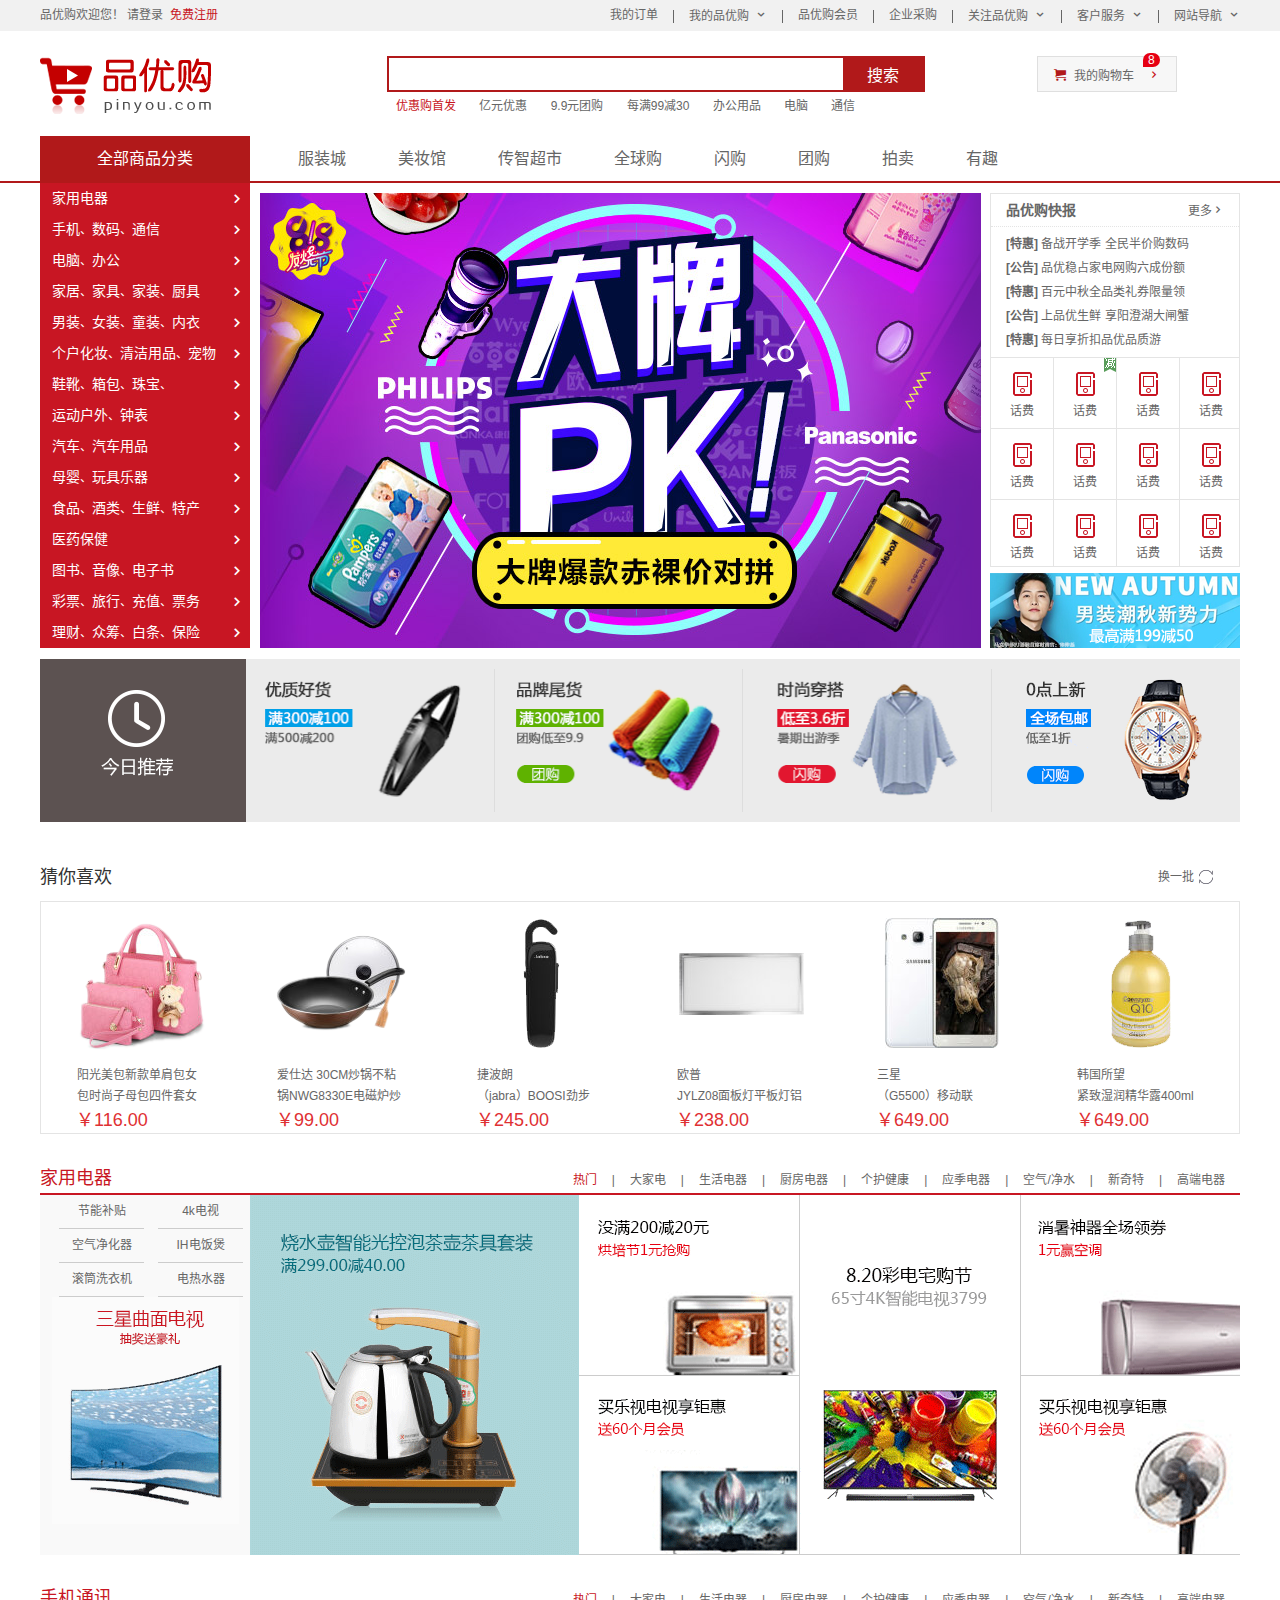
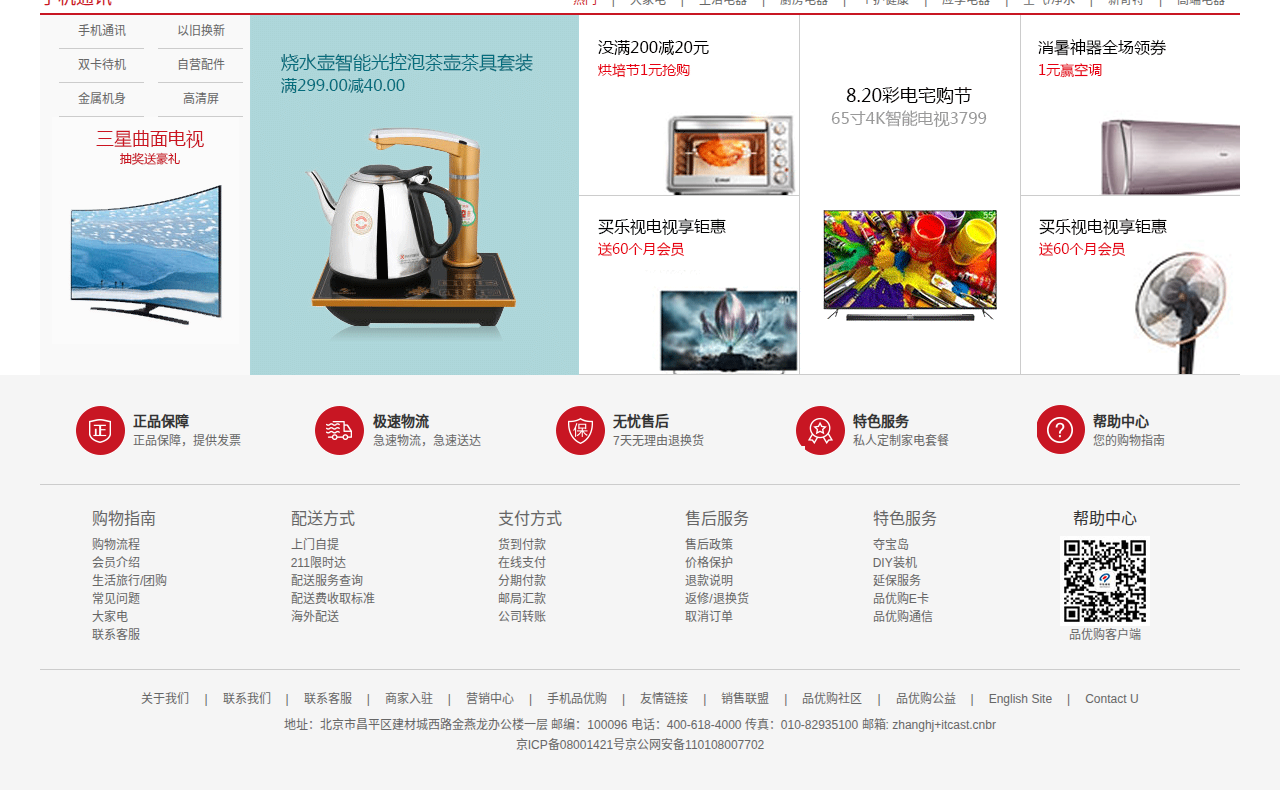
<file: index.html>
<!DOCTYPE html>
<html lang="zh-CN">
<head>
    <meta charset="UTF-8">
    <meta http-equiv="X-UA-Compatible" content="IE=edge">
    <meta name="viewport" content="width=device-width, initial-scale=1.0">
    <meta name="description"
          content="品优购商城-专业的综合网上购物商城，为您提供正品低价的购物选择、优质便捷的服务体验。商品来自全球数十万品牌商家，囊括家电、手机、电脑、服装、居家、母婴、美妆、个护、食品、生鲜等丰富品类，满足各种购物需求。"/>
    <meta name="Keywords" content="网上购物,网上商城,家电,手机,电脑,服装,居家,母婴,美妆,个护,食品,生鲜"/>
    <title>品优购商城-正品低价、品质保障、配送及时、轻松购物！</title>
    <link rel="shortcut icon" href="favicon.ico" />
    <link rel="stylesheet" href="css/base.css">
    <link rel="stylesheet" href="css/common.css">
    <link rel="stylesheet" href="css/index.css">
</head>
<body>
    <!-- 快捷导航栏 -->
    <section class="shortcut">
        <div class="w f">
            <div class="fl">
                <ul>
                    <li>品优购欢迎您！&nbsp;</li>
                    <li>
                        <a href="#">请登录&nbsp;</a>
                        <a href="register.html" class="style_red">免费注册</a>
                    </li>
                </ul>
            </div>
            <div class="fr">
                <ul>
                    <li>我的订单</li>
                    <li></li>
                    <li class="arrow-icon">我的品优购</li>
                    <li></li>
                    <li>品优购会员</li>
                    <li></li>
                    <li>企业采购</li>
                    <li></li>
                    <li class="arrow-icon">关注品优购</li>
                    <li></li>
                    <li class="arrow-icon">客户服务</li>
                    <li></li>
                    <li class="arrow-icon">网站导航</li>
                </ul>
            </div>
        </div>
    </section>
    <!-- 头部区域 -->
    <header class="header w">
        <!-- logo制作 -->
        <div class="logo">
            <h1>
                <a href="index.html" title="品优购商城">品优购商城</a>
            </h1>
        </div>
        <!-- 搜索框 -->
        <div class="search">
            <input type="search"><button>搜索</button>
        </div>
        <!-- 热点词 -->
        <div class="hotwords">  
            <a href="#" class="style_red">优惠购首发</a>
            <a href="#">亿元优惠</a>
            <a href="#">9.9元团购</a>
            <a href="#">每满99减30</a>
            <a href="#">办公用品</a>
            <a href="#">电脑</a>
            <a href="#">通信</a>
        </div>
        <!-- 购物车 -->
        <div class="shopcar">
            我的购物车
            <i class="count">8</i>
        </div>
    </header>
    <!-- 导航部分 -->
    <nav class="nav">
        <div class="w navflex">
            <div class="dropdown">
                <div class="dt">
                    全部商品分类
                </div>
                <div class="dd">
                    <ul>
                        <li><a href="#">家用电器</a></li>
                        <li><a href="list.html">手机</a>、<a href="#">数码</a>、<a href="#">通信</a></li>
                        <li><a href="#">电脑</a>、<a href="#">办公</a></li>
                        <li><a href="#">家居</a>、<a href="#">家具</a>、<a href="#">家装</a>、<a href="#">厨具</a></li>
                        <li><a href="#">男装</a>、<a href="#">女装</a>、<a href="#">童装</a>、<a href="#">内衣</a></li>
                        <li><a href="#">个户化妆</a>、<a href="#">清洁用品</a>、<a href="#">宠物</a></li>
                        <li><a href="#">鞋靴</a>、<a href="#">箱包</a>、<a href="#">珠宝</a>、<a href="#"></a></li>
                        <li><a href="#">运动户外</a>、<a href="#">钟表</a></li>
                        <li><a href="#">汽车</a>、<a href="#">汽车用品</a></li>
                        <li><a href="#">母婴</a>、<a href="#">玩具乐器</a></li>
                        <li><a href="#">食品</a>、<a href="#">酒类</a>、<a href="#">生鲜</a>、<a href="#">特产</a></li>
                        <li><a href="#">医药保健</a></li>
                        <li><a href="#">图书</a>、<a href="#">音像</a>、<a href="#">电子书</a></li>
                        <li><a href="#">彩票</a>、<a href="#">旅行</a>、<a href="#">充值</a>、<a href="#">票务</a></li>
                        <li class="last"><a href="">理财</a>、<a href="">众筹</a>、<a href="#">白条</a>、<a href="#">保险</a></li>
                    </ul>
                </div>
            </div>
            <div class="navitems">
                <ul>                                                                     
                    <li><a href="#">服装城</a></li>
                    <li><a href="#">美妆馆</a></li>
                    <li><a href="#">传智超市</a></li>
                    <li><a href="#">全球购</a></li>
                    <li><a href="#">闪购</a></li>
                    <li><a href="#">团购</a></li>
                    <li><a href="#">拍卖</a></li>
                    <li><a href="#">有趣</a></li>
                </ul>
            </div>
        </div>
        
    </nav>
    <!-- 首页专有模块 -->
    <div class="w">
        <div class="main">
            <div class="focus">
                <ul>
                    <li>
                        <img src="upload/focus.png" alt="">
                    </li>
                </ul>
            </div>
            <div class="newsflash">
                <div class="news">
                    <div class="news-hd">
                        <h5>品优购快报</h5>
                        <a href="#" class="more">更多</a>
                    </div>
                    <div class="news-bd">
                        <ul>
                            <li><a href="#"><strong>[特惠]</strong> 备战开学季 全民半价购数码</a></li>
                            <li><a href="#"><strong>[公告]</strong> 品优稳占家电网购六成份额</a></li>
                            <li><a href="#"><strong>[特惠]</strong> 百元中秋全品类礼券限量领</a></li>
                            <li><a href="#"><strong>[公告]</strong> 上品优生鲜 享阳澄湖大闸蟹</a></li>
                            <li><a href="#"><strong>[特惠]</strong> 每日享折扣品优品质游</a></li>
                        </ul>
                    </div>
                </div>
                <div class="lifeservice">
                    <ul>
                        <li>
                            <i></i>
                            <p>话费</p>
                        </li>
                        <li>
                            <i></i>
                            <span><img src="images/discount.png" alt=""></span>
                            <p>话费</p>
                        </li>
                        <li>
                            <i></i>
                            <p>话费</p>
                        </li>
                        <li>
                            <i></i>
                            <p>话费</p>
                        </li>
                        <li>
                            <i></i>
                            <p>话费</p>
                        </li>
                        <li>
                            <i></i>
                            <p>话费</p>
                        </li>
                        <li>
                            <i></i>
                            <p>话费</p>
                        </li>
                        <li>
                            <i></i>
                            <p>话费</p>
                        </li>
                        <li>
                            <i></i>
                            <p>话费</p>
                        </li>
                        <li>
                            <i></i>
                            <p>话费</p>
                        </li>
                        <li>
                            <i></i>
                            <p>话费</p>
                        </li>
                        <li>
                            <i></i>
                            <p>话费</p>
                        </li>
                    </ul>
                </div>
                <div class="bargain">
                    <img src="upload/bargain.png" alt="">
                </div>
            </div>
        </div>
    </div>
    <!-- 推荐模块 -->
    <div class="w recom">
        <div class="recom_hd">
            <img src="images/recom_hd.png" alt="">
        </div>
        <div class="recom_bd">
            <ul>
                <li><img src="upload/recom_bd1.png" alt=""></li>
                <li><img src="upload/recom_bd2.png" alt=""></li>
                <li><img src="upload/recom_bd3.png" alt=""></li>
                <li><img src="upload/recom_bd4.png" alt=""></li>
            </ul>
        </div>
    </div>
    <!-- 猜你喜欢 -->
    <div class="w">
        <div class="like">
            <div class="like_hd">
                <h4>猜你喜欢</h4>
                <div class="refresh">换一批</div>
            </div>
            <div class="like_bd">
                <ul>
                    <li>
                        <div class="photo">
                            <img src="upload/like1.png" alt="">
                        </div>
                        <div class="title">
                            <p>阳光美包新款单肩包女<br>
                                包时尚子母包四件套女</p>
                            <div class="price">￥116.00</div>
                        </div>
                    </li>
                    <li>
                        <div class="photo">
                            <img src="upload/like2.png" alt="">
                        </div>
                        <div class="title">
                            <p>爱仕达 30CM炒锅不粘<br>
                                锅NWG8330E电磁炉炒</p>
                            <div class="price">￥99.00</div>
                        </div>
                    </li>
                    <li>
                        <div class="photo">
                            <img src="upload/like3.png" alt="">
                        </div>
                        <div class="title">
                            <p>捷波朗<br>
                                （jabra）BOOSI劲步</p>
                            <div class="price">￥245.00</div>
                        </div> 
                    </li>
                    <li>
                        <div class="photo">
                            <img src="upload/like4.png" alt="">
                        </div>
                        <div class="title">
                            <p>欧普<br>
                                JYLZ08面板灯平板灯铝</p>
                            <div class="price">￥238.00</div>
                        </div>
                    </li>
                    <li>
                        <div class="photo">
                            <img src="upload/like5.png" alt="">
                        </div>
                        <div class="title">
                            <p>三星<br>
                                （G5500）移动联</p>
                            <div class="price">￥649.00</div>
                        </div>                       
                    </li>
                    <li>
                        <div class="photo">
                            <img src="upload/like6.png" alt="">
                        </div>
                        <div class="title">
                            <p>韩国所望<br>
                                紧致湿润精华露400ml</p>
                            <div class="price">￥649.00</div>
                        </div>
                    </li>
                </ul>
            </div>
        </div>
    </div>
    <!-- 楼层区域 -->
    <div class="floor">
        <div class="w jiadian">
            <div class="box_hd">
                <h3>家用电器</h3>
                <div class="tab_list">
                    <ul>
                        <li><a href="#" class="style_red">热门</a>|</li>
                        <li><a href="#">大家电</a>|</li>
                        <li><a href="#">生活电器</a>|</li>
                        <li><a href="#">厨房电器</a>|</li>
                        <li><a href="#">个护健康</a>|</li>
                        <li><a href="#">应季电器</a>|</li>
                        <li><a href="#">空气/净水</a>|</li>
                        <li><a href="#">新奇特</a>|</li>
                        <li><a href="#">高端电器</a></li>
                    </ul>
                </div>
            </div>
            <div class="box_bd">
                <div class="tab_content">
                    <div class="tab_list_item">
                        <div class="col_210">
                            <ul>
                                <li><a href="#">节能补贴</a></li>
                                <li><a href="#">4k电视</a></li>
                                <li><a href="#">空气净化器</a></li>
                                <li><a href="#">IH电饭煲</a></li>
                                <li><a href="#">滚筒洗衣机</a></li>
                                <li><a href="#">电热水器</a></li>
                            </ul>
                            <a href="#"><img src="upload/floor-1-1.png" alt=""></a>
                        </div>
                        <div class="col_329">
                            <a href="#"><img src="upload/floor-1-b01.png" alt=""></a>
                        </div>
                        <div class="col_221 bb">
                            <a href="#" class="bb"><img src="upload/floor-1-2.png" alt=""></a>
                            <a href="#"><img src="upload/floor-1-3.png" alt=""></a>
                        </div>
                        <div class="col_221 bb">
                            <a href="#"><img src="upload/floor-1-4.png" alt=""></a>
                        </div>
                        <div class="col_219 bb">
                            <a href="#" class="bb"><img src="upload/floor-1-5.png" alt=""></a>
                            <a href="#"><img src="upload/floor-1-6.png" alt=""></a>
                        </div>
                    </div>
                </div>
            </div>
        </div>
        <!-- 手机通讯 -->
        <div class="w shouji">
            <div class="box_hd">
                <h3>手机通讯</h3>
                <div class="tab_list">
                    <ul>
                        <li><a href="#" class="style_red">热门</a>|</li>
                        <li><a href="#">大家电</a>|</li>
                        <li><a href="#">生活电器</a>|</li>
                        <li><a href="#">厨房电器</a>|</li>
                        <li><a href="#">个护健康</a>|</li>
                        <li><a href="#">应季电器</a>|</li>
                        <li><a href="#">空气/净水</a>|</li>
                        <li><a href="#">新奇特</a>|</li>
                        <li><a href="#">高端电器</a></li>
                    </ul>
                </div>
            </div>
            <div class="box_bd">
                <div class="tab_content">
                    <div class="tab_list_item">
                        <div class="col_210">
                            <ul>
                                <li><a href="#">手机通讯</a></li>
                                <li><a href="#">以旧换新</a></li>
                                <li><a href="#">双卡待机</a></li>
                                <li><a href="#">自营配件</a></li>
                                <li><a href="#">金属机身</a></li>
                                <li><a href="#">高清屏</a></li>
                            </ul>
                            <a href="#"><img src="upload/floor-1-1.png" alt=""></a>
                        </div>
                        <div class="col_329">
                            <a href="#"><img src="upload/floor-1-b01.png" alt=""></a>
                        </div>
                        <div class="col_221 bb">
                            <a href="#" class="bb"><img src="upload/floor-1-2.png" alt=""></a>
                            <a href="#"><img src="upload/floor-1-3.png" alt=""></a>
                        </div>
                        <div class="col_221 bb">
                            <a href="#"><img src="upload/floor-1-4.png" alt=""></a>
                        </div>
                        <div class="col_219 bb">
                            <a href="#" class="bb"><img src="upload/floor-1-5.png" alt=""></a>
                            <a href="#"><img src="upload/floor-1-6.png" alt=""></a>
                        </div>
                    </div>
                </div>
            </div>
        </div>
    </div>
    <!-- 底部区域 -->
    <footer class="footer">
        <div class="w">
            <div class="mod_service">
                <ul>
                    <li>
                        <h5 class="one"></h5>
                        <div class="service_txt">
                            <h4>正品保障</h4>
                            <p>正品保障，提供发票</p>
                        </div>
                    </li>
                    <li>
                        <h5 class="two"></h5>
                        <div class="service_txt">
                            <h4>极速物流</h4>
                            <p>急速物流，急速送达</p>
                        </div>
                    </li>
                    <li>
                        <h5 class="three"></h5>
                        <div class="service_txt">
                            <h4>无忧售后</h4>
                            <p>7天无理由退换货</p>
                        </div>
                    </li>
                    <li>
                        <h5 class="four"></h5>
                        <div class="service_txt">
                            <h4>特色服务</h4>
                            <p>私人定制家电套餐</p>
                        </div>
                    </li>
                    <li>
                        <h5 class="five"></h5>
                        <div class="service_txt">
                            <h4>帮助中心</h4>
                            <p>您的购物指南</p>
                        </div>
                    </li>
                </ul>
            </div>
            <div class="mod_help">
                <dl>
                    <dt><a href="#">购物指南</a></dt>
                    <dd><a href="#">购物流程</a></dd>
                    <dd><a href="#">会员介绍</a></dd>
                    <dd><a href="#">生活旅行/团购</a></dd>
                    <dd><a href="#">常见问题</a></dd>
                    <dd><a href="#">大家电</</a></dd>
                    <dd><a href="#">联系客服</a></dd>
                </dl>
                <dl>
                    <dt><a href="#">配送方式</a></dt>
                    <dd><a href="#">上门自提</a></dd>
                    <dd><a href="#">211限时达</a></dd>
                    <dd><a href="#">配送服务查询</a></dd>
                    <dd><a href="#">配送费收取标准</a></dd>
                    <dd><a href="#">海外配送</a></dd>
                </dl>
                <dl>
                    <dt><a href="#">支付方式</a></dt>
                    <dd><a href="#">货到付款</a></dd>
                    <dd><a href="#">在线支付</a></dd>
                    <dd><a href="#">分期付款</a></dd>
                    <dd><a href="#">邮局汇款</a></dd>
                    <dd><a href="#">公司转账</a></dd>
                </dl>
                <dl>
                    <dt><a href="#">售后服务</a></dt>
                    <dd><a href="#">售后政策</a></dd>
                    <dd><a href="#">价格保护</a></dd>
                    <dd><a href="#">退款说明</a></dd>
                    <dd><a href="#">返修/退换货</a></dd>
                    <dd><a href="#">取消订单</a></dd>
                </dl>
                <dl>
                    <dt><a href="#">特色服务</a></dt>
                    <dd><a href="#">夺宝岛</a></dd>
                    <dd><a href="#">DIY装机</a></dd>
                    <dd><a href="#">延保服务</a></dd>
                    <dd><a href="#">品优购E卡</a></dd>
                    <dd><a href="#">品优购通信</a></dd>
                </dl>
                <dl>
                    <dt>帮助中心</dt>
                    <dd>
                        <img src="images/wx_cz.jpg" alt="">
                    </dd>
                    品优购客户端
                </dl>
            </div>
            <div class="mod_copyright"> 
                <div class="links">
                    <a href="#">关于我们</a>|<a href="#">联系我们</a>|<a href="#">联系客服</a>|<a href="#">商家入驻</a>|<a href="#">营销中心</a>|<a href="#">手机品优购</a>|<a href="#">友情链接</a>|<a href="#">销售联盟</a>|<a href="#">品优购社区</a>|<a href="#">品优购公益</a>|<a href="#">English Site</a>|<a href="#">Contact U</a>
                </div>
                <div class="copyright">
                    地址：北京市昌平区建材城西路金燕龙办公楼一层 邮编：100096 电话：400-618-4000 传真：010-82935100 邮箱: zhanghj+itcast.cnbr <br>
                    京ICP备08001421号京公网安备110108007702
                </div>
            </div>
        </div>
    </footer>
</body>
</html>
</file>
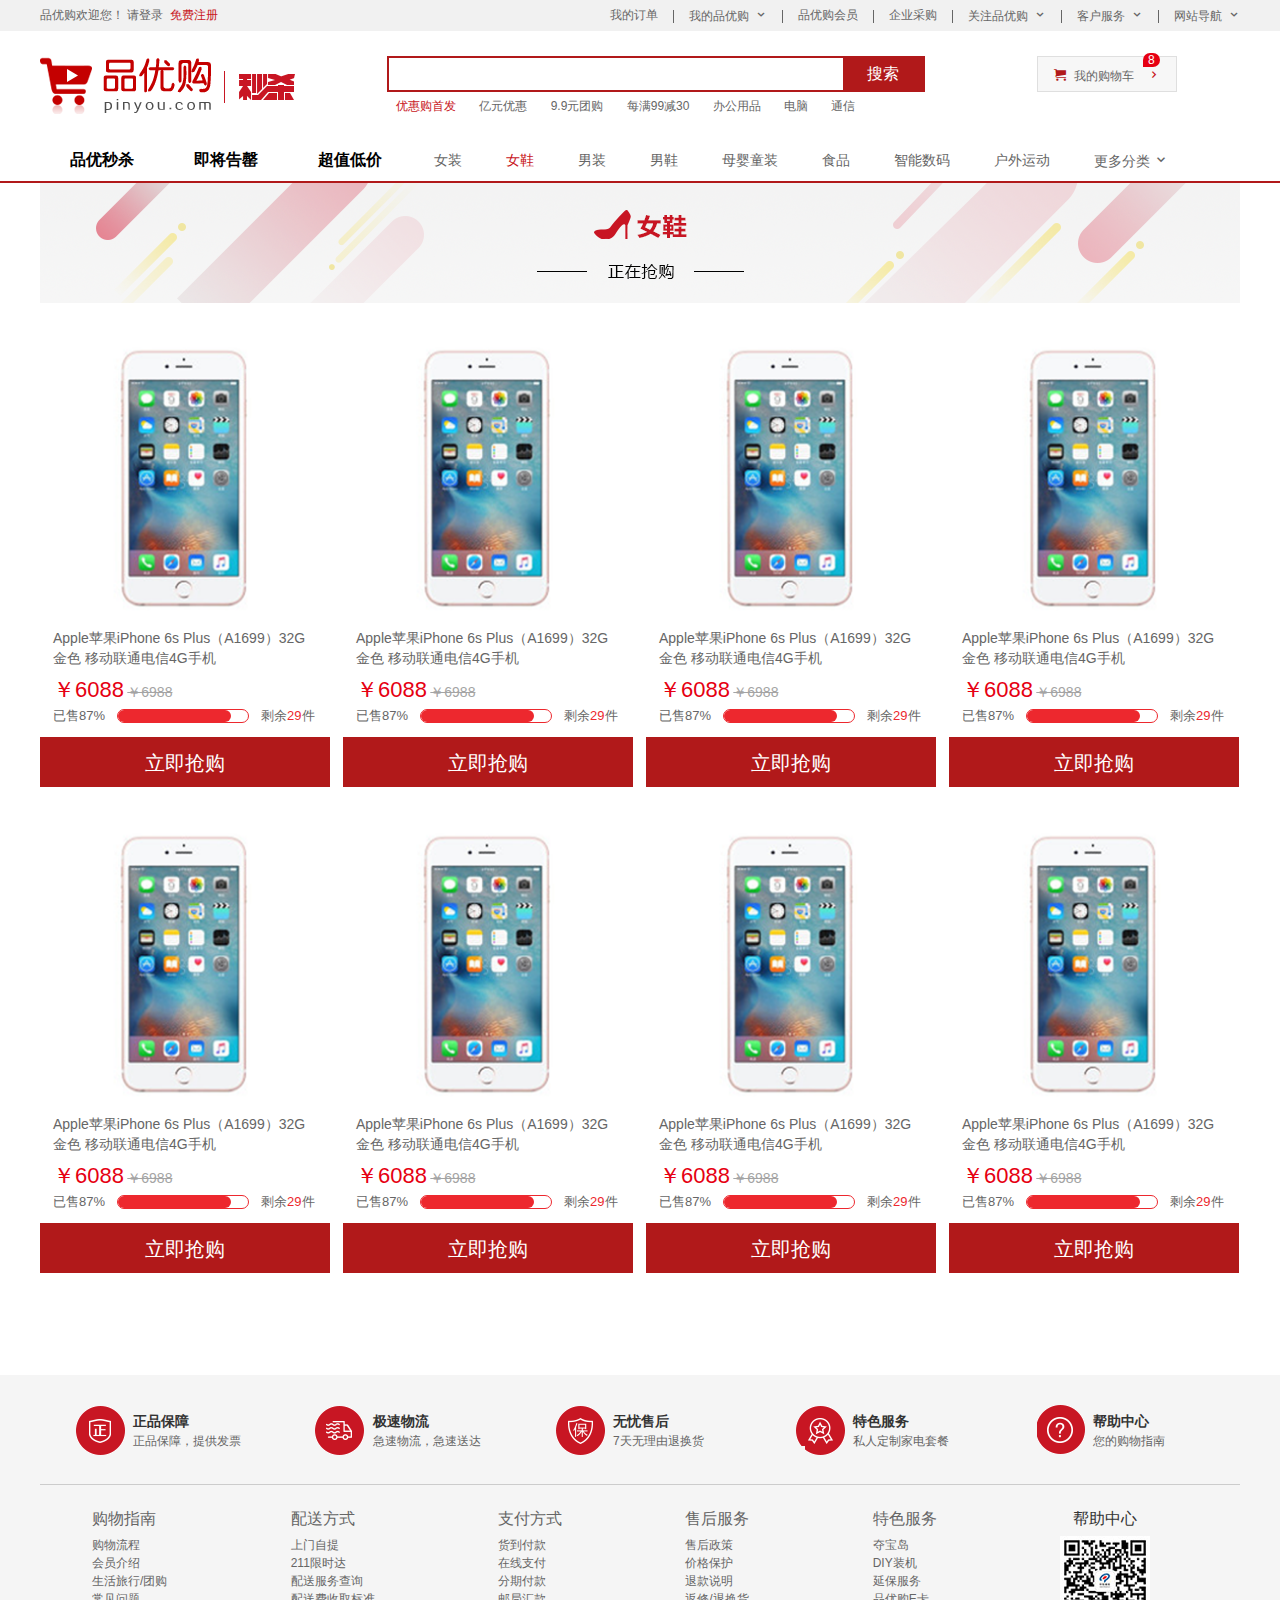
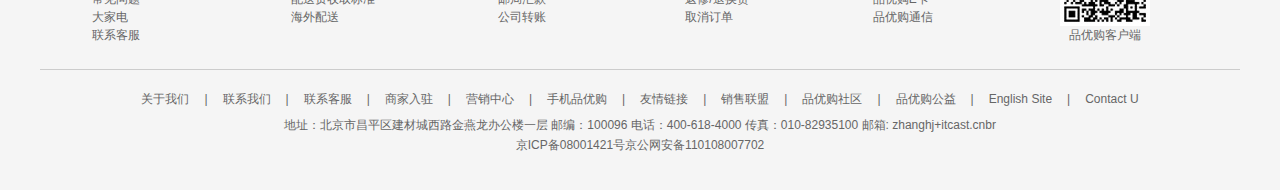
<file: list.html>
<!DOCTYPE html>
<html lang="en">
<head>
    <meta charset="UTF-8">
    <meta http-equiv="X-UA-Compatible" content="IE=edge">
    <meta name="viewport" content="width=device-width, initial-scale=1.0">
    <meta name="description"
    content="品优购商城-专业的综合网上购物商城，为您提供正品低价的购物选择、优质便捷的服务体验。商品来自全球数十万品牌商家，囊括家电、手机、电脑、服装、居家、母婴、美妆、个护、食品、生鲜等丰富品类，满足各种购物需求。"/>
    <meta name="Keywords" content="网上购物,网上商城,家电,手机,电脑,服装,居家,母婴,美妆,个护,食品,生鲜"/>
    <title>列表页-正品低价、品质保障、配送及时、轻松购物！</title>
    <link rel="shortcut icon" href="favicon.ico" />
    <link rel="stylesheet" href="css/base.css">
    <link rel="stylesheet" href="css/common.css">
    <link rel="stylesheet" href="css/list.css">
</head>
<body>
    <!-- 快捷导航栏 -->
    <section class="shortcut">
        <div class="w f">
            <div class="fl">
                <ul>
                    <li>品优购欢迎您！&nbsp;</li>
                    <li>
                        <a href="#">请登录&nbsp;</a>
                        <a href="#" class="style_red">免费注册</a>
                    </li>
                </ul>
            </div>
            <div class="fr">
                <ul>
                    <li>我的订单</li>
                    <li></li>
                    <li class="arrow-icon">我的品优购</li>
                    <li></li>
                    <li>品优购会员</li>
                    <li></li>
                    <li>企业采购</li>
                    <li></li>
                    <li class="arrow-icon">关注品优购</li>
                    <li></li>
                    <li class="arrow-icon">客户服务</li>
                    <li></li>
                    <li class="arrow-icon">网站导航</li>
                </ul>
            </div>
        </div>
    </section>
    <!-- 头部区域 -->
    <header class="header w">
        <!-- logo制作 -->
        <div class="logo">
            <h1>
                <a href="index.html" title="品优购商城">品优购商城</a>
            </h1>
        </div>
        <!-- 秒杀 -->
        <div class="sk">
            <img src="images/sk.png" alt="">
        </div>
        <!-- 搜索框 -->
        <div class="search">
            <input type="search"><button>搜索</button>
        </div>
        <!-- 热点词 -->
        <div class="hotwords">  
            <a href="#" class="style_red">优惠购首发</a>
            <a href="#">亿元优惠</a>
            <a href="#">9.9元团购</a>
            <a href="#">每满99减30</a>
            <a href="#">办公用品</a>
            <a href="#">电脑</a>
            <a href="#">通信</a>
        </div>
        <!-- 购物车 -->
        <div class="shopcar">
            我的购物车
            <i class="count">8</i>
        </div>
    </header>
    <!-- 导航部分 -->
    <nav class="nav">
        <div class="w navflex">
            <div class="sk_list">
                <ul>
                    <li><a href="#">品优秒杀</a></li>
                    <li><a href="#">即将告罄</a></li>
                    <li><a href="#">超值低价</a></li>
                </ul>
            </div>
            <div class="sk_con">
                <ul>
                    <li><a href="#">女装</a></li>
                    <li><a href="#" class="style_red">女鞋</a></li>
                    <li><a href="#">男装</a></li>
                    <li><a href="#">男鞋</a></li>
                    <li><a href="#">母婴童装</a></li>
                    <li><a href="#">食品</a></li>
                    <li><a href="#">智能数码</a></li>
                    <li><a href="#">户外运动</a></li>
                    <li><a href="#">更多分类 </a></li>
                </ul>
            </div>
        </div>
    </nav>
    <div class="w sk_container">
        <div class="sk_hd">
            <img src="upload/bg_03.png" alt="">
        </div>
        <div class="sk_bd">
            <ul>
                <li>
                    <a href="#">
                        <img src="upload/goods_03.png" alt="">
                        <div class="title">
                            <h4>Apple苹果iPhone 6s Plus（A1699）32G 金色 移动联通电信4G手机</h4>
                            <div class="price">
                                <span>￥6088</span>
                                <span>￥6988</span>
                            </div>
                            <div class="sell">
                                已售87%
                                <div class="father">
                                    <div class="son"></div>
                                </div>
                                剩余<i>29</i>件
                            </div>
                        </div>                        
                    </a>
                    <div class="qiang">
                        <a href="#">立即抢购</a>
                    </div>
                </li>
                <li>
                    <a href="#">
                        <img src="upload/goods_03.png" alt="">
                        <div class="title">
                            <h4>Apple苹果iPhone 6s Plus（A1699）32G 金色 移动联通电信4G手机</h4>
                            <div class="price">
                                <span>￥6088</span>
                                <span>￥6988</span>
                            </div>
                            <div class="sell">
                                已售87%
                                <div class="father">
                                    <div class="son"></div>
                                </div>
                                剩余<i>29</i>件
                            </div>
                        </div>                        
                    </a>
                    <div class="qiang">
                        <a href="#">立即抢购</a>
                    </div>
                </li>
                <li>
                    <a href="#">
                        <img src="upload/goods_03.png" alt="">
                        <div class="title">
                            <h4>Apple苹果iPhone 6s Plus（A1699）32G 金色 移动联通电信4G手机</h4>
                            <div class="price">
                                <span>￥6088</span>
                                <span>￥6988</span>
                            </div>
                            <div class="sell">
                                已售87%
                                <div class="father">
                                    <div class="son"></div>
                                </div>
                                剩余<i>29</i>件
                            </div>
                        </div>                        
                    </a>
                    <div class="qiang">
                        <a href="#">立即抢购</a>
                    </div>
                </li>
                <li>
                    <a href="#">
                        <img src="upload/goods_03.png" alt="">
                        <div class="title">
                            <h4>Apple苹果iPhone 6s Plus（A1699）32G 金色 移动联通电信4G手机</h4>
                            <div class="price">
                                <span>￥6088</span>
                                <span>￥6988</span>
                            </div>
                            <div class="sell">
                                已售87%
                                <div class="father">
                                    <div class="son"></div>
                                </div>
                                剩余<i>29</i>件
                            </div>
                        </div>                        
                    </a>
                    <div class="qiang">
                        <a href="#">立即抢购</a>
                    </div>
                </li>
                <li>
                    <a href="#">
                        <img src="upload/goods_03.png" alt="">
                        <div class="title">
                            <h4>Apple苹果iPhone 6s Plus（A1699）32G 金色 移动联通电信4G手机</h4>
                            <div class="price">
                                <span>￥6088</span>
                                <span>￥6988</span>
                            </div>
                            <div class="sell">
                                已售87%
                                <div class="father">
                                    <div class="son"></div>
                                </div>
                                剩余<i>29</i>件
                            </div>
                        </div>                        
                    </a>
                    <div class="qiang">
                        <a href="#">立即抢购</a>
                    </div>
                </li>
                <li>
                    <a href="#">
                        <img src="upload/goods_03.png" alt="">
                        <div class="title">
                            <h4>Apple苹果iPhone 6s Plus（A1699）32G 金色 移动联通电信4G手机</h4>
                            <div class="price">
                                <span>￥6088</span>
                                <span>￥6988</span>
                            </div>
                            <div class="sell">
                                已售87%
                                <div class="father">
                                    <div class="son"></div>
                                </div>
                                剩余<i>29</i>件
                            </div>
                        </div>                        
                    </a>
                    <div class="qiang">
                        <a href="#">立即抢购</a>
                    </div>
                </li>
                <li>
                    <a href="#">
                        <img src="upload/goods_03.png" alt="">
                        <div class="title">
                            <h4>Apple苹果iPhone 6s Plus（A1699）32G 金色 移动联通电信4G手机</h4>
                            <div class="price">
                                <span>￥6088</span>
                                <span>￥6988</span>
                            </div>
                            <div class="sell">
                                已售87%
                                <div class="father">
                                    <div class="son"></div>
                                </div>
                                剩余<i>29</i>件
                            </div>
                        </div>                        
                    </a>
                    <div class="qiang">
                        <a href="#">立即抢购</a>
                    </div>
                </li>
                <li>
                    <a href="#">
                        <img src="upload/goods_03.png" alt="">
                        <div class="title">
                            <h4>Apple苹果iPhone 6s Plus（A1699）32G 金色 移动联通电信4G手机</h4>
                            <div class="price">
                                <span>￥6088</span>
                                <span>￥6988</span>
                            </div>
                            <div class="sell">
                                已售87%
                                <div class="father">
                                    <div class="son"></div>
                                </div>
                                剩余<i>29</i>件
                            </div>
                        </div>                        
                    </a>
                    <div class="qiang">
                        <a href="#">立即抢购</a>
                    </div>
                </li>
            </ul>
        </div>
    </div>
    <!-- 底部区域 -->
    <footer class="footer">
        <div class="w">
            <div class="mod_service">
                <ul>
                    <li>
                        <h5 class="one"></h5>
                        <div class="service_txt">
                            <h4>正品保障</h4>
                            <p>正品保障，提供发票</p>
                        </div>
                    </li>
                    <li>
                        <h5 class="two"></h5>
                        <div class="service_txt">
                            <h4>极速物流</h4>
                            <p>急速物流，急速送达</p>
                        </div>
                    </li>
                    <li>
                        <h5 class="three"></h5>
                        <div class="service_txt">
                            <h4>无忧售后</h4>
                            <p>7天无理由退换货</p>
                        </div>
                    </li>
                    <li>
                        <h5 class="four"></h5>
                        <div class="service_txt">
                            <h4>特色服务</h4>
                            <p>私人定制家电套餐</p>
                        </div>
                    </li>
                    <li>
                        <h5 class="five"></h5>
                        <div class="service_txt">
                            <h4>帮助中心</h4>
                            <p>您的购物指南</p>
                        </div>
                    </li>
                </ul>
            </div>
            <div class="mod_help">
                <dl>
                    <dt><a href="#">购物指南</a></dt>
                    <dd><a href="#">购物流程</a></dd>
                    <dd><a href="#">会员介绍</a></dd>
                    <dd><a href="#">生活旅行/团购</a></dd>
                    <dd><a href="#">常见问题</a></dd>
                    <dd><a href="#">大家电</</a></dd>
                    <dd><a href="#">联系客服</a></dd>
                </dl>
                <dl>
                    <dt><a href="#">配送方式</a></dt>
                    <dd><a href="#">上门自提</a></dd>
                    <dd><a href="#">211限时达</a></dd>
                    <dd><a href="#">配送服务查询</a></dd>
                    <dd><a href="#">配送费收取标准</a></dd>
                    <dd><a href="#">海外配送</a></dd>
                </dl>
                <dl>
                    <dt><a href="#">支付方式</a></dt>
                    <dd><a href="#">货到付款</a></dd>
                    <dd><a href="#">在线支付</a></dd>
                    <dd><a href="#">分期付款</a></dd>
                    <dd><a href="#">邮局汇款</a></dd>
                    <dd><a href="#">公司转账</a></dd>
                </dl>
                <dl>
                    <dt><a href="#">售后服务</a></dt>
                    <dd><a href="#">售后政策</a></dd>
                    <dd><a href="#">价格保护</a></dd>
                    <dd><a href="#">退款说明</a></dd>
                    <dd><a href="#">返修/退换货</a></dd>
                    <dd><a href="#">取消订单</a></dd>
                </dl>
                <dl>
                    <dt><a href="#">特色服务</a></dt>
                    <dd><a href="#">夺宝岛</a></dd>
                    <dd><a href="#">DIY装机</a></dd>
                    <dd><a href="#">延保服务</a></dd>
                    <dd><a href="#">品优购E卡</a></dd>
                    <dd><a href="#">品优购通信</a></dd>
                </dl>
                <dl>
                    <dt>帮助中心</dt>
                    <dd>
                        <img src="images/wx_cz.jpg" alt="">
                    </dd>
                    品优购客户端
                </dl>
            </div>
            <div class="mod_copyright"> 
                <div class="links">
                    <a href="#">关于我们</a>|<a href="#">联系我们</a>|<a href="#">联系客服</a>|<a href="#">商家入驻</a>|<a href="#">营销中心</a>|<a href="#">手机品优购</a>|<a href="#">友情链接</a>|<a href="#">销售联盟</a>|<a href="#">品优购社区</a>|<a href="#">品优购公益</a>|<a href="#">English Site</a>|<a href="#">Contact U</a>
                </div>
                <div class="copyright">
                    地址：北京市昌平区建材城西路金燕龙办公楼一层 邮编：100096 电话：400-618-4000 传真：010-82935100 邮箱: zhanghj+itcast.cnbr <br>
                    京ICP备08001421号京公网安备110108007702
                </div>
            </div>
        </div>
    </footer>
</body>
</html>
</file>
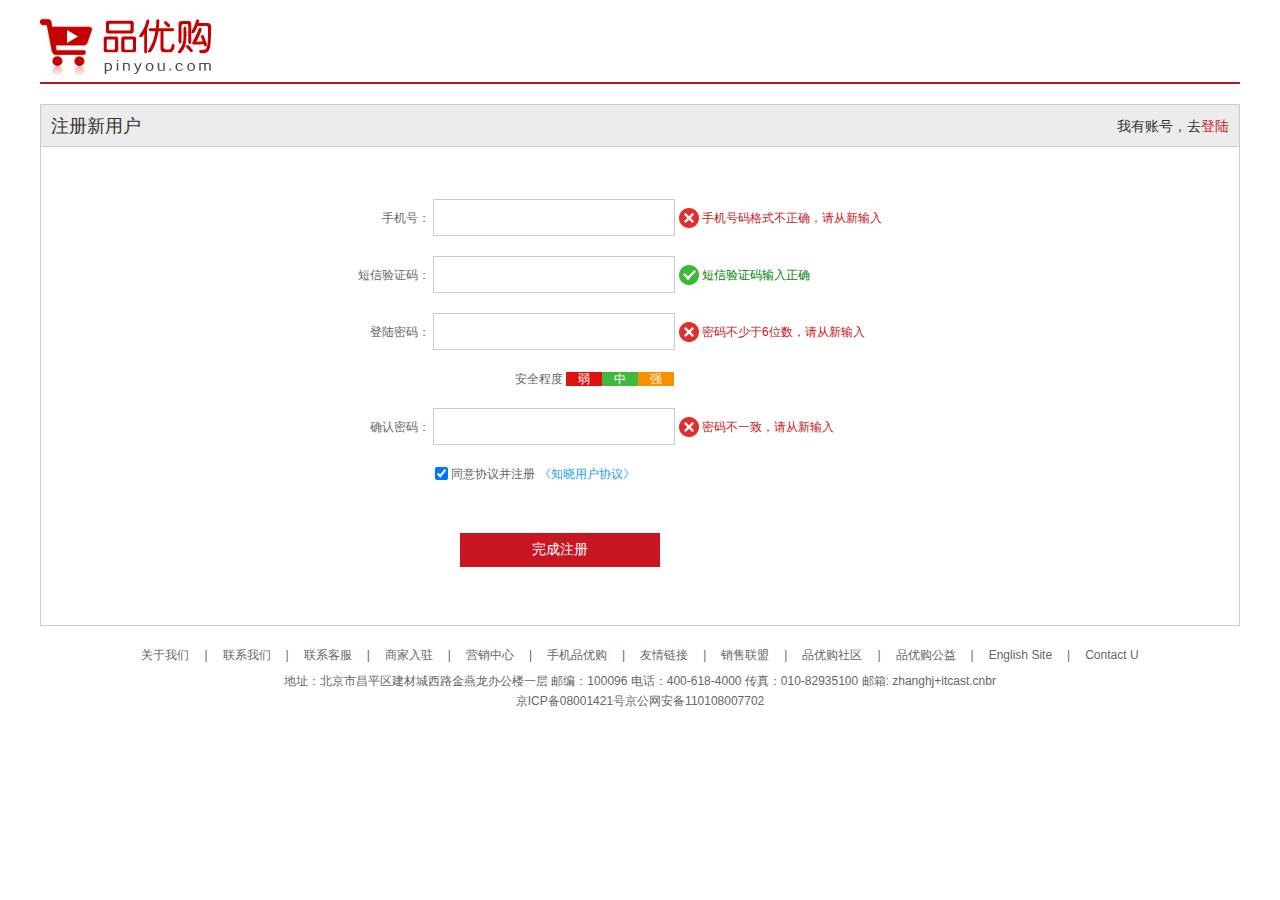
<file: register.html>
<!DOCTYPE html>
<html lang="en">
<head>
    <meta charset="UTF-8">
    <meta http-equiv="X-UA-Compatible" content="IE=edge">
    <meta name="viewport" content="width=device-width, initial-scale=1.0">
    <title>注册</title>
    <link rel="shortcut icon" href="favicon.ico" />
    <link rel="stylesheet" href="css/base.css">
    <link rel="stylesheet" href="css/register.css">
</head>
<body>
    <div class="w">
        <header>
            <div class="logo">
                <a href="index.html"><img src="images/logo.png" alt=""></a>
            </div>
        </header>
        <div class="registerarea">
            <h3>
                <div class="title">注册新用户</div>
                <div class="login">我有账号，去<a href="#">登陆</a></div>
            </h3>
            <div class="reg_form">
                <form action="">
                    <ul>
                        <li>
                            <label for="mobilenum">手机号：</label> <input type="text" class="inp" name="mobilenum" id="mobilenum"> <span class="error"> <i class="error_icon"></i> 手机号码格式不正确，请从新输入 </span>
                        </li>
                        <li>
                            <label for="check">短信验证码：</label> <input type="text" class="inp" name="check" id="check"> <span class="success"> <i class="success_icon"></i> 短信验证码输入正确 </span>
                        </li>
                        <li>
                            <label for="pass">登陆密码：</label> <input type="password" class="inp" name="pass" id="pass"> <span class="error"> <i class="error_icon"></i> 密码不少于6位数，请从新输入 </span>
                        </li>
                        <li class="safe">
                            安全程度 <em class="ruo">弱</em><em class="zhong">中</em><em class="qiang">强</em>
                        </li>
                        <li>
                            <label for="pass_ensure">确认密码：</label> <input type="password" class="inp" name="pass_ensure" id="pass_ensure"> <span class="error"> <i class="error_icon"></i> 密码不一致，请从新输入 </span>
                        </li>
                        <li class="agree">
                            <input type="checkbox" checked="checked" name="" id=""> 同意协议并注册 <a href="#">《知晓用户协议》</a>
                        </li>
                        <li>
                            <input type="submit" name="" id="" value="完成注册" class="btn">
                        </li>
                    </ul>
                </form>
            </div>
        </div>
        <footer>
            <div class="mod_copyright"> 
                <div class="links">
                    <a href="#">关于我们</a>|<a href="#">联系我们</a>|<a href="#">联系客服</a>|<a href="#">商家入驻</a>|<a href="#">营销中心</a>|<a href="#">手机品优购</a>|<a href="#">友情链接</a>|<a href="#">销售联盟</a>|<a href="#">品优购社区</a>|<a href="#">品优购公益</a>|<a href="#">English Site</a>|<a href="#">Contact U</a>
                </div>
                <div class="copyright">
                    地址：北京市昌平区建材城西路金燕龙办公楼一层 邮编：100096 电话：400-618-4000 传真：010-82935100 邮箱: zhanghj+itcast.cnbr <br>
                    京ICP备08001421号京公网安备110108007702
                </div>
            </div>
        </footer>
    </div>
</body>
</html>
</file>
<file: css/base.css>
/* 把我们所有标签的内外边距清零 */
* {
    margin: 0;
    padding: 0;
    /* css3盒子模型 */
    box-sizing: border-box;
}
/* em 和 i 斜体的文字不倾斜 */
em,
i {
    font-style: normal
}
/* 去掉li 的小圆点 */
li {
    list-style: none
}

img {
    /* border 0 照顾低版本浏览器 如果 图片外面包含了链接会有边框的问题 */
    border: 0;
    /* 取消图片底侧有空白缝隙的问题 */
    vertical-align: middle
}

button {
    /* 当我们鼠标经过button 按钮的时候，鼠标变成小手 */
    cursor: pointer
}

a {
    color: #666;
    text-decoration: none
}

a:hover {
    color: #c81623
}

button,
input {
    /* "\5B8B\4F53" 就是宋体的意思 这样浏览器兼容性比较好 */
    font-family: Microsoft YaHei, Heiti SC, tahoma, arial, Hiragino Sans GB, "\5B8B\4F53", sans-serif;
    /* 默认有灰色边框我们需要手动去掉 */
    border: 0; 
    outline: none;
}

body {
    /* CSS3 抗锯齿形 让文字显示的更加清晰 */
    -webkit-font-smoothing: antialiased;
    background-color: #fff;
    font: 12px/1.5 Microsoft YaHei, Heiti SC, tahoma, arial, Hiragino Sans GB, "\5B8B\4F53", sans-serif;
    color: #666
}

.hide,
.none {
    display: none
}
/* 清除浮动 */
.clearfix::after {
    visibility: hidden;
    clear: both;
    display: block;
    content: ".";
    height: 0
}

.clearfix {
    *zoom: 1
}
</file>
<file: css/common.css>
@font-face {
    font-family: 'icomoon';
    src:  url('../fonts/icomoon.eot?tomleg');
    src:  url('../fonts/icomoon.eot?tomleg#iefix') format('embedded-opentype'),
      url('../fonts/icomoon.ttf?tomleg') format('truetype'),
      url('../fonts/icomoon.woff?tomleg') format('woff'),
      url('../fonts/icomoon.svg?tomleg#icomoon') format('svg');
    font-weight: normal;
    font-style: normal;
    font-display: block;
}
.w {
    width: 1200px;
    margin: 0 auto;
}
.style_red {
    color: #c81623;
}

/* 快捷导航栏 */
.f {
    display: flex;
    justify-content: space-between;
}
.shortcut {
    height: 31px;
    background-color: #f1f1f1;
    line-height: 31px;
}
.fl ul,
.fr ul {
    display: flex;
}
.fr ul li:nth-child(even) {
    width: 1px;
    height: 13px;
    margin: 10px 15px 0;
    background-color: #666;
}
.arrow-icon::after {
    content: "\e91e";
    font-family: 'icomoon';
    margin-left: 6px;
}

/* 头部区域 */
.header {
    position: relative;
    height: 105px;
}
/* logo模块 */
.logo {
    position: absolute;
    top: 26px;
    width: 177px;
    height: 57px;
}
.logo a {
    display: block;
    width: 177px;
    height: 57px;
    background: url(../images/logo.png) no-repeat;
    font-size: 0;
}
/* 搜索框 */
.search {
    position: absolute;
    top: 25px;
    left: 347px;
    width: 538px;
    height: 36px;
    border: 2px solid #b1191a;
}
.search input {
    float: left;
    width: 454px;
    height: 32px;
}
.search button {
    float: left;
    width: 80px;
    height: 32px;
    background-color: #b1191a;
    color: #fff;
    font-size: 16px;
}
/* 热点词 */
.hotwords {
    position: absolute;
    top: 66px;
    left: 346px;
}
.hotwords a {
    margin: 0 10px;
}
/* 购物车 */
.shopcar {
    position: absolute;
    top: 25px;
    right: 63px;
    width: 140px;
    height: 36px;
    line-height: 36px;
    text-align: center;
    border: 1px solid #dfdfdf;
    background-color: #f7f7f7;
}
.shopcar::before {
    content: "\e93a";
    font-family: "icomoon";
    margin-right: 5px;
    color: #b1191a;
}
.shopcar::after {
    content: "\e920";
    font-family: "icomoon";
    margin-left: 10px;
    color: #c81623;
}
.count {
    position: absolute;
    top: -4px;
    left: 105px;
    height: 14px;
    line-height: 14px;
    background-color: #e60012;
    color: #fff;
    padding: 0 5px;
    border-radius: 7px 7px 7px 0;
}
/* 导航部分 */
.nav {
    height: 47px;
    border-bottom: 2px solid #b1191a;
}
.navflex {
    display: flex;
}
.nav .dropdown {
    width: 210px;
    height: 45px;
    background-color: #b1191a;
}
.dropdown .dt {
    height: 100%;
    width: 100%;
    line-height: 45px;
    text-align: center;
    font-size: 16px;
    color: #fff;
}
.dropdown .dd {
    width: 210px;
    height: 465px;
    margin-top: 2px;
    background-color: #c81623;
}
.dropdown .dd ul li {
    position: relative;
    height: 31px;
    line-height: 31px;
    margin-left: 2px;
    padding-left: 10px;
    color: #fff;
}
.dropdown .dd ul li:hover {
    background-color: #fff;
    color: #c81623;
}
.dropdown .dd ul li::after {
    position: absolute;
    top: 1px;
    right: 5px;
    content: '\e920';
    font-family: 'icomoon';
    font-size: 16px;
    color: #fff;
}
.dropdown .dd ul li a {
    font-size: 14px;
    color: #fff;
}
.dropdown .dd ul li:hover a {
    color: #c81623;
}
.dropdown .dd ul .last {
    border-bottom: 2px solid #c81623;
}
.navitems ul {
    display: flex;
    margin-left: 22px;
}
.navitems ul li a {
    display: block;
    height: 45px;
    line-height: 45px;
    font-size: 16px;
    padding: 0 26px;
}
/* 底部区域 */
.footer {
    padding-top: 30px;
    height: 415px;
    background-color: #f5f5f5;
}
.footer .mod_service {
    height: 80px;
    border-bottom: 1px solid #ccc;
}
.mod_service ul {
    display: flex;
}
.mod_service ul li {
    display: flex;
    align-items: center;
    padding-left: 35px;
    height: 50px;
    width: 300px;
}
.mod_service ul li h5 {
    margin-right: 8px;
    height: 50px;
    width: 50px;
}
.mod_service ul li h4 {
    font-size: 14px;
    color: #333;
}
.mod_service ul li .service_txt {
    font-size: 12px;
    color: #666;
}
.mod_service ul li .one {
    background: url(../images/icons.png) no-repeat -252px -2px;
}
.mod_service ul li .two {
    background: url(../images/icons.png) no-repeat -255px -53px;
}
.mod_service ul li .three {
    background: url(../images/icons.png) no-repeat -256px -105px;
}
.mod_service ul li .four {
    background: url(../images/icons.png) no-repeat -257px -156px;
}
.mod_service ul li .five {
    background: url(../images/icons.png) no-repeat -256px -209px;
}
.mod_help {
    display: flex;
    justify-content: space-between;
    padding-top: 22px;
    height: 185px;
    border-bottom: 1px solid #ccc;
}
.mod_help dl dt {
    font-size: 16px;
    color: #333;
    margin-bottom: 5px;
}
.mod_help dl dd {
    font-size: 12px;
    color: #333;
}
.mod_help dl:first-child {
    margin-left: 52px;
}
.mod_help dl:last-child {
    margin-right: 90px;
    text-align: center;
}
.mod_copyright {
    padding-top: 20px;
    text-align: center;
    font-size: 12px;
    color: #666;
}
.links a {
    margin: 0 15px;
}
.copyright {
    margin-top: 7px;
    line-height: 20px;
}
</file>
<file: css/index.css>
.main {
    display: flex;
    justify-content: space-between;
    width: 980px;
    height: 455px;
    margin-left: 220px;
    margin-top: 10px;
}
.focus {
    width: 721px;
    height: 455px;
}
.newsflash {
    width: 250px;
    height: 455px;
}
.news {
    height: 165px;
    border: 1px solid #e4e4e4;
}

.news .news-hd {
    display: flex;
    justify-content: space-between;
    padding: 0 15px;
    height: 33px;
    line-height: 33px;
    border-bottom: 1px dotted #e4e4e4;
}
.news-hd h5 {
    font-size: 14px;
}
.news-hd .more::after {
    content: '\e920';
    font-family: 'icomoon';
}
.news-bd {
    padding-top: 5px;
    padding-left: 15px;
}
.news-bd ul li {
    height: 24px;
    line-height: 24px;
    overflow: hidden;
    white-space: nowrap;
    text-overflow: ellipsis;
}
.lifeservice {
    height: 209px;
    border: 1px solid #e4e4e4;
    border-top: 0;
    overflow: hidden;
}
.lifeservice ul {
    display: flex;
    flex-wrap: wrap;
    width: 252px;
}
.lifeservice ul li {
    width: 63px;
    height: 71px;
    border-right: 1px solid #e4e4e4;
    border-bottom: 1px solid #e4e4e4;
    text-align: center;
}
.lifeservice ul li:nth-child(2) {
    position: relative;
}
.lifeservice ul li span {
    position: absolute;
    top: -3px;
    right: 0;
}
.lifeservice ul li i {
    display: inline-block;
    width: 21px;
    height: 26px;
    background: url(../images/icons.png) no-repeat -18px -15px;
    margin-top: 13px;
}
.bargain {
    margin-top: 6px;
}
/* 每日推荐模块 */
.recom {
    display: flex;
    margin-top: 11px;
    height: 163px;
}
.recom_hd {
    width: 206px;
}
.recom_bd {
    flex: 1;
}
.recom_bd ul {
    display: flex;
}
.recom_bd ul li {
    position: relative;
    flex: 1;
}
.recom_bd ul li:nth-child(-n+3):after {
    content: '';
    position: absolute;
    top: 10px;
    right: 0;
    width: 1px;
    height: 143px;
    background-color: #ddd;
}
.recom_bd ul li img {
    width: 100%;
    height: 163px;
}
/* 猜你喜欢 */
.like {
    margin-top: 31px;
    height: 282px;
}
.like_hd {
    display: flex;
    justify-content: space-between;
    height: 48px;
}
.like_hd h4 {
    height: 48px;
    line-height: 48px;
    width: 72px;
    font-size: 18px;
    font-weight: 400;
    color: #333;
}
.like_hd .refresh {
    position: relative;
    width: 60px;
    height: 48px;
    line-height: 48px;
    margin-right: 22px;
    font-size: 12px;
    color: #666;
}
.like_hd .refresh::after {
    display: inline-block;
    position: absolute;
    margin-left: 5px;
    top: 16px;
    width: 16px;
    height: 16px;
    content: '';
    background: url(../images/refresh.png) no-repeat;
}
.like_bd {
    height: 233px;
    border: 1px solid #e4e4e4;
}
.like_bd ul {
    display: flex;
}
.like_bd ul li {
    height: 231px;
    width: 200px;
}
.like_bd ul li:last-child {
    overflow: hidden;
}
.photo {
    display: flex;
    height: 163px;
    width: 200px;
    justify-content: center;
    align-items: center;
}
.like_bd .title {
    height: 68px;
    width: 200px;
}
.like_bd p {
    margin-left: 36px;
    line-height: 21px;
    font-size: 12px;
    color: #666;
}
.like_bd ul li .price {
    margin-left: 35px;
    font-size: 18px;
    color: #df3033;
}
/* 楼层模块 */
.floor .w {
    margin-top: 30px;
}
.box_hd {
    display: flex;
    justify-content: space-between;
    height: 30px;
    border-bottom: 2px solid #c81623;
}
.box_hd h3 {
    font-size: 18px;
    font-weight: 400;
    color: #c81623;
}
.box_hd ul {
    display: flex;
    line-height: 30px;
}
.box_hd ul li a {
    margin: 0 15px;
}
.box_bd {
    height: 360px;
}
.tab_list_item {
    display: flex;
}
.tab_list_item>div {
    height: 360px;
}
.col_210 {
    width: 210px;
    background-color: #f9f9f9;
    text-align: center;
}
.col_210 ul {
    display: flex;
    justify-content: space-around;
    flex-flow: wrap;
    padding-left: 12px;
}
.col_210 ul li {
    width: 85px;
    height: 34px;
    border-bottom: 1px solid #ccc;
    line-height: 33px;
    text-align: center;
}
.col_329 {
    width: 329px;
}
.col_221 {
    width: 221px;
    border-right: 1px solid #ccc;
}
.col_219 {
    width: 219px;
}
.bb {
    display: block;
    border-bottom: 1px solid #ccc;
}
</file>
<file: css/list.css>
.nav {
    overflow: hidden;
}
.sk {
    position: absolute;
    top: 40px;
    left: 184px;
    border-left: 1px solid #c81623;
    padding: 3px 0 3px 14px;
}
.sk_list ul {
    display: flex;
} 
.sk_list ul li a {
    display: block;
    padding: 0 30px;
    line-height: 47px;
    font-weight: 700;
    font-size: 16px;
    color: #000;
}
.sk_con ul {
    display: flex;
}
.sk_con ul li a {
    display: block;
    padding: 0 22px;
    line-height: 49px;
    font-size: 14px;
}
.sk_con ul li:last-child a::after {
    content: '\e91e';
    font-family: 'icomoon';
}
/* 商品 */
.sk_container {
    margin-bottom: 100px;
}
.sk_bd ul {
    display: flex;
    flex-flow: wrap;
    overflow: hidden;
}
.sk_bd ul li {
    margin-top: 25px;
    margin-right: 13px;
    height: 461px;
}
.sk_bd ul li:nth-child(4n) {
    margin-right: 0;
}
.sk_bd ul li a {
    display: block;
    width: 290px;
    border: 1px solid transparent;
}
.sk_bd ul li a:hover {
    border: 1px solid #b1191a;
}
.sk_bd ul li a .title {
    width: 288px;
    padding: 0 12px;
}
.sk_bd ul li a img {
    width: 288px;
    height: 299px;
}
.sk_bd ul li a h4 {
    font-size: 14px;
    color: #666;
    font-weight: 400;
    line-height: 20px;
    margin-bottom: 5px;
}
.price span:first-child {
    font-size: 22px;
    color: #e60012;
}
.price span:last-child {
    text-decoration: line-through;
    font-size: 14px;
    color: #a4a4a4;
}
.sell {
    display: flex;
    font-size: 13px;
    align-items: center;
    margin-bottom: 10px;
}
.sell i {
    color: #ed282e;
}
.sell .father {
    height: 14px;
    width: 132px;
    margin: 0 12px;
    border: 1px solid #ed282e;
    border-radius: 7px;
}
.sell .son {
    height: 12px;
    border-radius: 7px;
    width: 87%;
    background-color: #ed282e;
}
.qiang a {
    display: block;
    width: 290px;
    height: 50px;
    line-height: 50px;
    text-align: center;
    color: #fff;
    font-size: 20px;
    background-color: #b1191a;
}
</file>
<file: css/register.css>
.w {
    width: 1200px;
    margin: 0 auto;
}
header {
    height: 84px;
    border-bottom: 2px solid #b1191a;
}
.logo {
    padding-top: 18px;
}
.registerarea {
    height: 522px;
    border: 1px solid #ccc;
    margin-top: 20px;
}
.registerarea h3 {
    display: flex;
    justify-content: space-between;
    padding: 0 10px;
    height: 42px;
    border-bottom: 1px solid #ccc;
    background-color: #ececec;
    font-weight: 400;
}
.registerarea h3 .title {
    font-size: 18px;
    color: #333;
    line-height: 42px;
}
.registerarea h3 .login {
    font-size: 14px;
    color: #333;
    line-height: 42px;
}
.registerarea h3 .login a {
    color: #c81523;
}
.reg_form {
    width: 600px;
    margin: 52px auto 0;
}
.reg_form ul li {
    margin-bottom: 20px;
}
.reg_form label {
    display: inline-block;
    width: 90px;
    text-align: right;
}
.reg_form .inp {
    width: 242px;
    height: 37px;
    border: 1px solid #ccc;
}
.error {
    color: #c81523;
}
.success {
    color: green;
}
.error_icon,
.success_icon {
    display: inline-block;
    width: 20px;
    height: 20px;
    vertical-align: middle;
    margin-top: -2px;
    background: url(../images/error.png);
}
.success_icon {
    background: url(../images/success.png);
}
.safe {
    margin-left: 175px;
}
.safe em {
    padding: 0 12px;
    color: #fff;
}
.ruo {
    background-color: #de1111;
}
.zhong {   
    background-color: #40b83f;
}
.qiang {
    background-color: #f79100;
}
.agree input {
    vertical-align: middle;
    margin-top: -2px;
    
}
.agree {
    padding-left: 95px;
}
.agree a {
    color: #1ba1e6;
}
.btn {
    width: 200px;
    height: 34px;
    background-color: #c81623;
    font-size: 14px;
    color: #fff;
    margin: 30px 0 0 120px;
}
.mod_copyright {
    padding-top: 20px;
    text-align: center;
    font-size: 12px;
    color: #666;
}
.links a {
    margin: 0 15px;
}
.copyright {
    margin-top: 7px;
    line-height: 20px;
}
</file>
